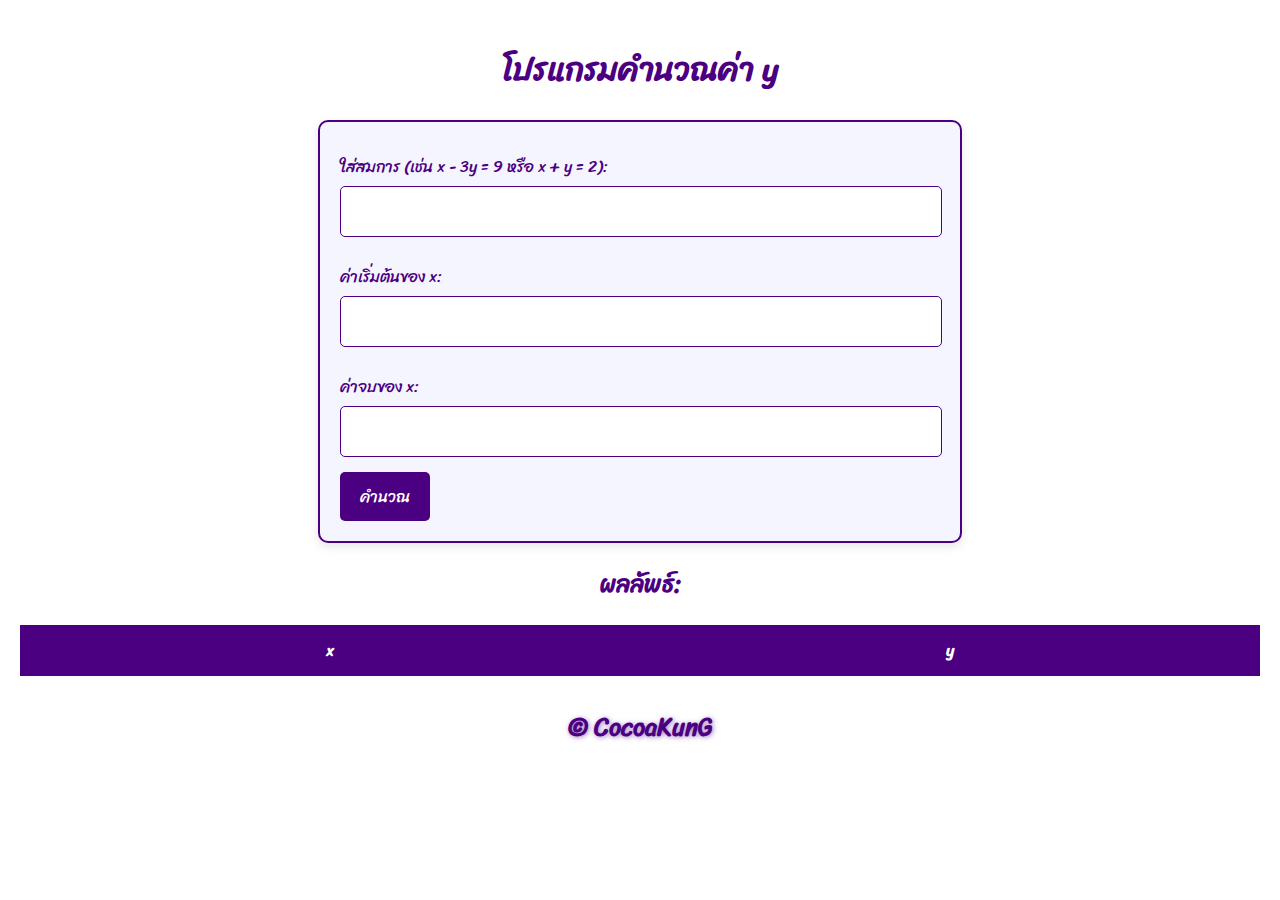
<file: school/index.html>
<!DOCTYPE html>
<html lang="en">
<head>
    <meta charset="UTF-8">
    <meta name="viewport" content="width=device-width, initial-scale=1.0">
    <title>โปรแกรมคำนวณค่า y</title>
    <link rel="icon" href="https://img2.pic.in.th/pic/IMG_20240430_120908_163.jpg" type="image/x-icon">
    <link rel="stylesheet" href="styles.css">
</head>
<body>
    <h1>โปรแกรมคำนวณค่า y</h1>
    <form id="inputForm">
        <label for="equation">ใส่สมการ (เช่น x - 3y = 9 หรือ x + y = 2):</label>
        <input type="text" id="equation" required>
        <label for="xStart">ค่าเริ่มต้นของ x:</label>
        <input type="number" id="xStart" required>
        <label for="xEnd">ค่าจบของ x:</label>
        <input type="number" id="xEnd" required>
        <button type="submit">คำนวณ</button>
    </form>
    <h2>ผลลัพธ์:</h2>
    <table border="1" id="resultTable">
        <tr>
            <th>x</th>
            <th>y</th>
        </tr>
    </table>
    <footer>
        <span>© CocoaKunG</span>
    </footer>
    <script src="script.js"></script>
</body>
</html>
</file>
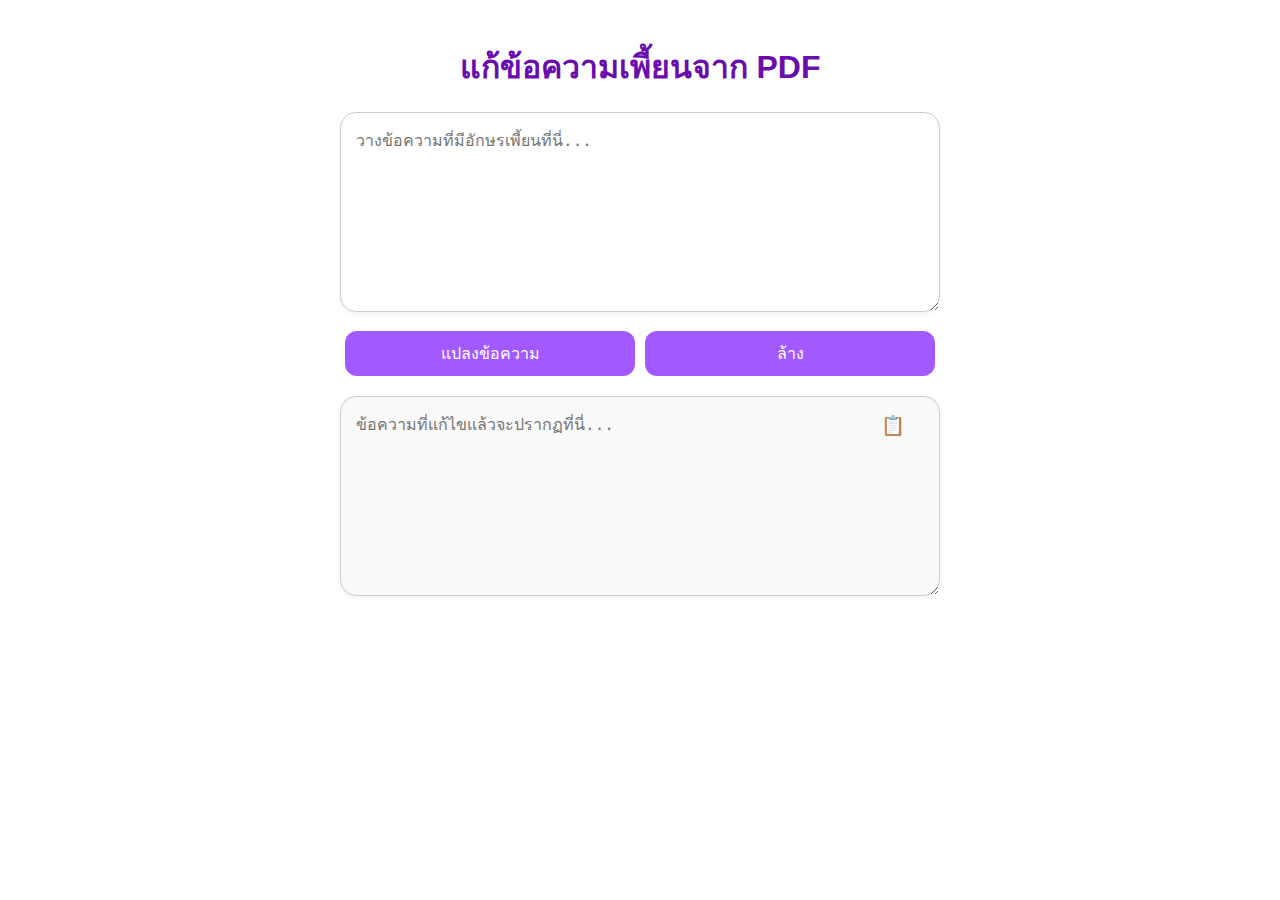
<file: pdf.html>
<!DOCTYPE html>
<html lang="th">
<head>
  <meta charset="UTF-8">
  <meta name="viewport" content="width=device-width, initial-scale=1.0">
  <title>ตัวแก้ข้อความเพี้ยนจาก PDF</title>
  <style>
    body {
      background-color: #ffffff;
      font-family: 'Prompt', sans-serif;
      margin: 0;
      padding: 20px;
      color: #333;
    }

    h1 {
      text-align: center;
      color: #6A0DAD;
      margin-bottom: 20px;
    }

    .container {
      max-width: 600px;
      margin: auto;
      padding: 0 15px;
    }

    textarea {
      width: 100%;
      height: 200px;
      padding: 15px;
      font-size: 1rem;
      border-radius: 16px;
      border: 1px solid #ccc;
      box-shadow: 0 2px 5px rgba(0, 0, 0, 0.05);
      resize: vertical;
      box-sizing: border-box;
    }

    .button-container {
      display: flex;
      justify-content: space-between;
      margin-top: 15px;
    }

    button {
      background-color: #A259FF;
      color: white;
      border: none;
      padding: 10px 20px;
      border-radius: 12px;
      font-size: 1rem;
      cursor: pointer;
      flex: 1;
      margin: 0 5px;
      transition: background-color 0.2s;
    }

    button:hover {
      background-color: #8b3dff;
    }

    .output-container {
      position: relative;
      margin-top: 20px;
    }

    #output {
      width: 100%;
      height: 200px;
      padding: 15px;
      font-size: 1rem;
      border-radius: 16px;
      border: 1px solid #ccc;
      background-color: #f9f9f9;
      resize: vertical;
      box-sizing: border-box;
    }

    .copy-btn {
      position: absolute;
      top: 8px;
      right: 10px;
      background-color: transparent;
      border: none;
      cursor: pointer;
      font-size: 1.2rem;
      color: #6A0DAD;
    }
  </style>
</head>
<body>
  <div class="container">
    <h1>แก้ข้อความเพี้ยนจาก PDF</h1>
    <textarea id="input" placeholder="วางข้อความที่มีอักษรเพี้ยนที่นี่..."></textarea>
    <div class="button-container">
      <button onclick="fixText()">แปลงข้อความ</button>
      <button onclick="clearText()">ล้าง</button>
    </div>
    <div class="output-container">
      <textarea id="output" readonly placeholder="ข้อความที่แก้ไขแล้วจะปรากฏที่นี่..."></textarea>
      <button class="copy-btn" onclick="copyText()">📋</button>
    </div>
  </div>

  <script>
    function fixText() {
      let inputText = document.getElementById("input").value;
      
      // ใช้การแทนที่อักขระเพี้ยน
      const map = {
        '': '์',
        '': 'ๆ',
        '': 'ๆ',
        '': '็',
        '': 'ํ',
        '': 'ํ',
        '': '๊',
        '': '๋',
        '': '่',
        '': '้',
        '': '๊',
        '': '๋',
        '': '์',
        '': 'ํ'
      };
      
      // แปลงข้อความที่มีอักษรเพี้ยนตามที่กำหนด
      let outputText = inputText.replace(/[\uF700-\uF74D]/g, function(match) {
        return map[match] || match;
      });

      document.getElementById("output").value = outputText;
    }

    function clearText() {
      document.getElementById("input").value = "";
      document.getElementById("output").value = "";
    }

    function copyText() {
      const output = document.getElementById("output");
      output.select();
      document.execCommand("copy");
    }
  </script>
</body>
</html>
</file>
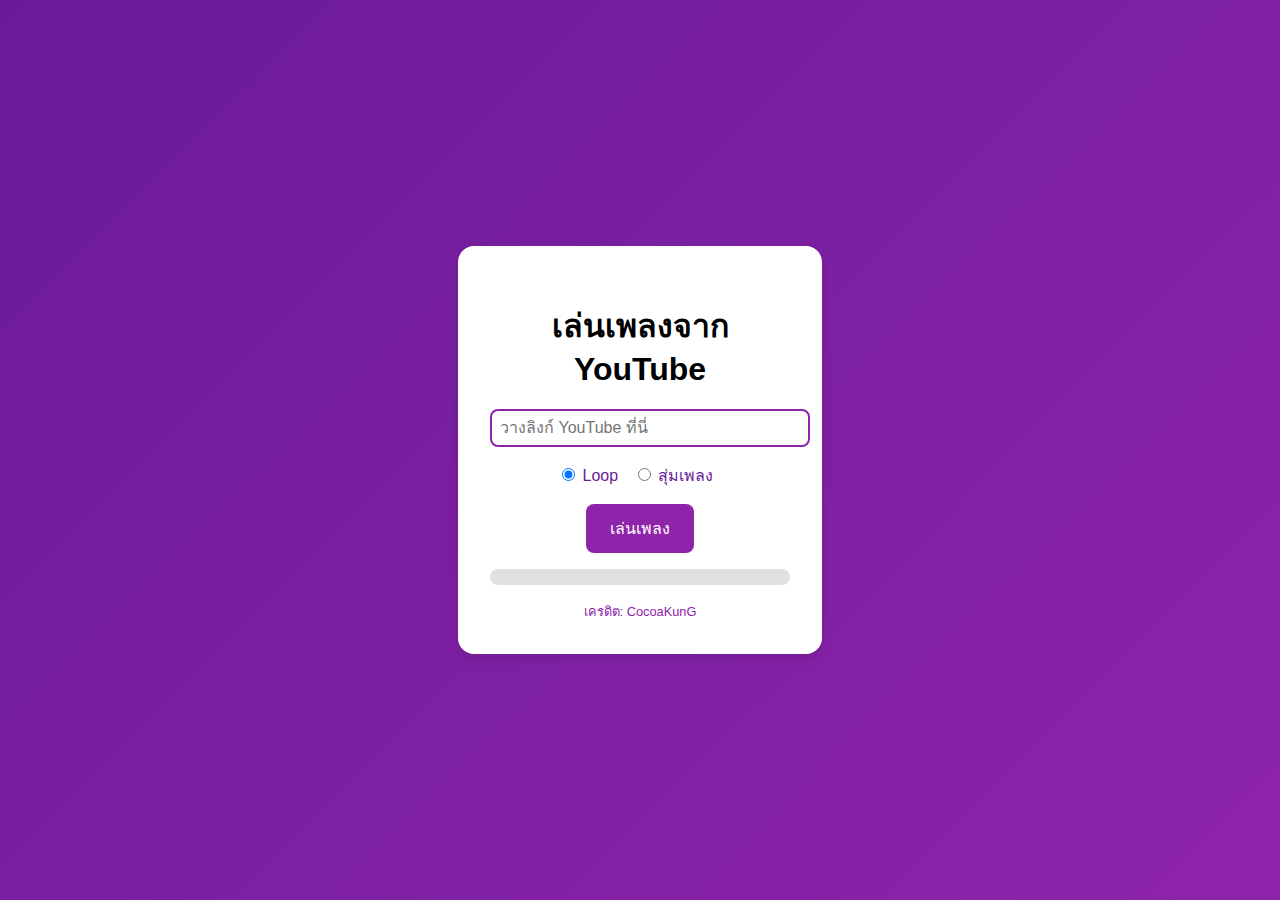
<file: music/music.html>
<!DOCTYPE html>
<html lang="th">
<head>
    <meta charset="UTF-8">
    <meta name="viewport" content="width=device-width, initial-scale=1.0">
    <title>เล่นเพลงจาก YouTube</title>
    <style>
        body {
            margin: 0;
            padding: 0;
            font-family: 'Poppins', sans-serif;
            display: flex;
            justify-content: center;
            align-items: center;
            height: 100vh;
            background: linear-gradient(135deg, #6a1b9a 0%, #8e24aa 100%);
        }

        .container {
            background-color: white;
            padding: 2rem;
            border-radius: 1rem;
            box-shadow: 0px 4px 10px rgba(0, 0, 0, 0.1);
            text-align: center;
            width: 300px;
            position: relative;
        }

        input[type="text"] {
            width: 100%;
            padding: 0.5rem;
            border: 2px solid #8e24aa;
            border-radius: 0.5rem;
            margin-bottom: 1rem;
            font-size: 1rem;
            color: #6a1b9a;
        }

        .option-group {
            margin-bottom: 1rem;
        }

        label {
            margin-right: 10px;
            font-size: 1rem;
            color: #6a1b9a;
        }

        button {
            background-color: #8e24aa;
            color: white;
            padding: 0.75rem 1.5rem;
            border: none;
            border-radius: 0.5rem;
            font-size: 1rem;
            cursor: pointer;
            transition: background-color 0.3s ease;
        }

        button:hover {
            background-color: #6a1b9a;
        }

        .progress-bar {
            width: 100%;
            background-color: #e0e0e0;
            border-radius: 0.5rem;
            overflow: hidden;
            margin-top: 1rem;
        }

        .progress {
            height: 1rem;
            width: 0;
            background-color: #76c7c0;
            border-radius: 0.5rem;
            transition: width 0.3s ease;
        }

        .credit {
            font-size: 0.8rem;
            color: #8e24aa;
            margin-top: 1rem;
        }

        iframe {
            display: none;
        }
    </style>
</head>
<body>
    <div class="container">
        <h1>เล่นเพลงจาก YouTube</h1>
        <input type="text" id="youtubeUrl" placeholder="วางลิงก์ YouTube ที่นี่">

        <!-- ตัวเลือก Loop และสุ่มเพลง -->
        <div class="option-group">
            <label>
                <input type="radio" name="playOption" value="loop" checked> Loop
            </label>
            <label>
                <input type="radio" name="playOption" value="random"> สุ่มเพลง
            </label>
        </div>

        <button onclick="playMusic()">เล่นเพลง</button>

        <!-- Progress bar -->
        <div class="progress-bar">
            <div class="progress" id="progress"></div>
        </div>

        <!-- Iframe สำหรับเล่นเพลง -->
        <iframe id="youtubePlayer" width="0" height="0" allow="autoplay"></iframe>

        <!-- เครดิต -->
        <div class="credit">เครดิต: CocoaKunG</div>
    </div>

    <script>
        function playMusic() {
            const url = document.getElementById('youtubeUrl').value;
            const youtubePlayer = document.getElementById('youtubePlayer');
            const progressBar = document.getElementById('progress');
            const playOption = document.querySelector('input[name="playOption"]:checked').value;
            
            // รีเซ็ต progress bar
            progressBar.style.width = '0%';

            // ตรวจสอบรูปแบบของ URL และแยก videoId
            let videoId;

            if (url.includes('youtu.be')) {
                videoId = url.split('youtu.be/')[1].split('?')[0];
            } else if (url.includes('youtube.com')) {
                videoId = url.split('v=')[1].split('&')[0];
            } else {
                alert('กรุณาใส่ลิงก์ YouTube ที่ถูกต้อง');
                return;
            }

            // ตั้งค่า URL ตามตัวเลือกที่เลือกไว้ (Loop หรือ สุ่มเพลง)
            let playerUrl;
            if (playOption === 'loop') {
                playerUrl = `https://www.youtube.com/embed/${videoId}?autoplay=1&loop=1&playlist=${videoId}`;
            } else if (playOption === 'random') {
                playerUrl = `https://www.youtube.com/embed/${videoId}?autoplay=1&loop=1&playlist=${generateRandomPlaylist()}`;
            }

            // ตั้งเวลาในการแสดง progress bar และโหลดเพลง
            let progress = 0;
            const interval = setInterval(() => {
                if (progress >= 100) {
                    clearInterval(interval);
                    youtubePlayer.src = playerUrl;
                    youtubePlayer.style.display = "block";
                } else {
                    progress += 10;
                    progressBar.style.width = progress + '%';
                }
            }, 300); // เปลี่ยนเป็น 300ms ต่อครั้งเพื่อใช้เวลา 3 วินาที
        }

        function generateRandomPlaylist() {
            // สร้างรหัสวิดีโอแบบสุ่ม
            const randomVideos = [
                'dQw4w9WgXcQ',
                'dQw4w9WgXcQ'
            ];
            return randomVideos.sort(() => 0.5 - Math.random()).join(',');
        }

        document.addEventListener('visibilitychange', function() {
            const youtubePlayer = document.getElementById('youtubePlayer');
            if (document.hidden) {
                youtubePlayer.contentWindow.postMessage('{"event":"command","func":"pauseVideo","args":""}', '*');
            } else {
                youtubePlayer.contentWindow.postMessage('{"event":"command","func":"playVideo","args":""}', '*');
            }
        });
    </script>
</body>
</html>
</file>
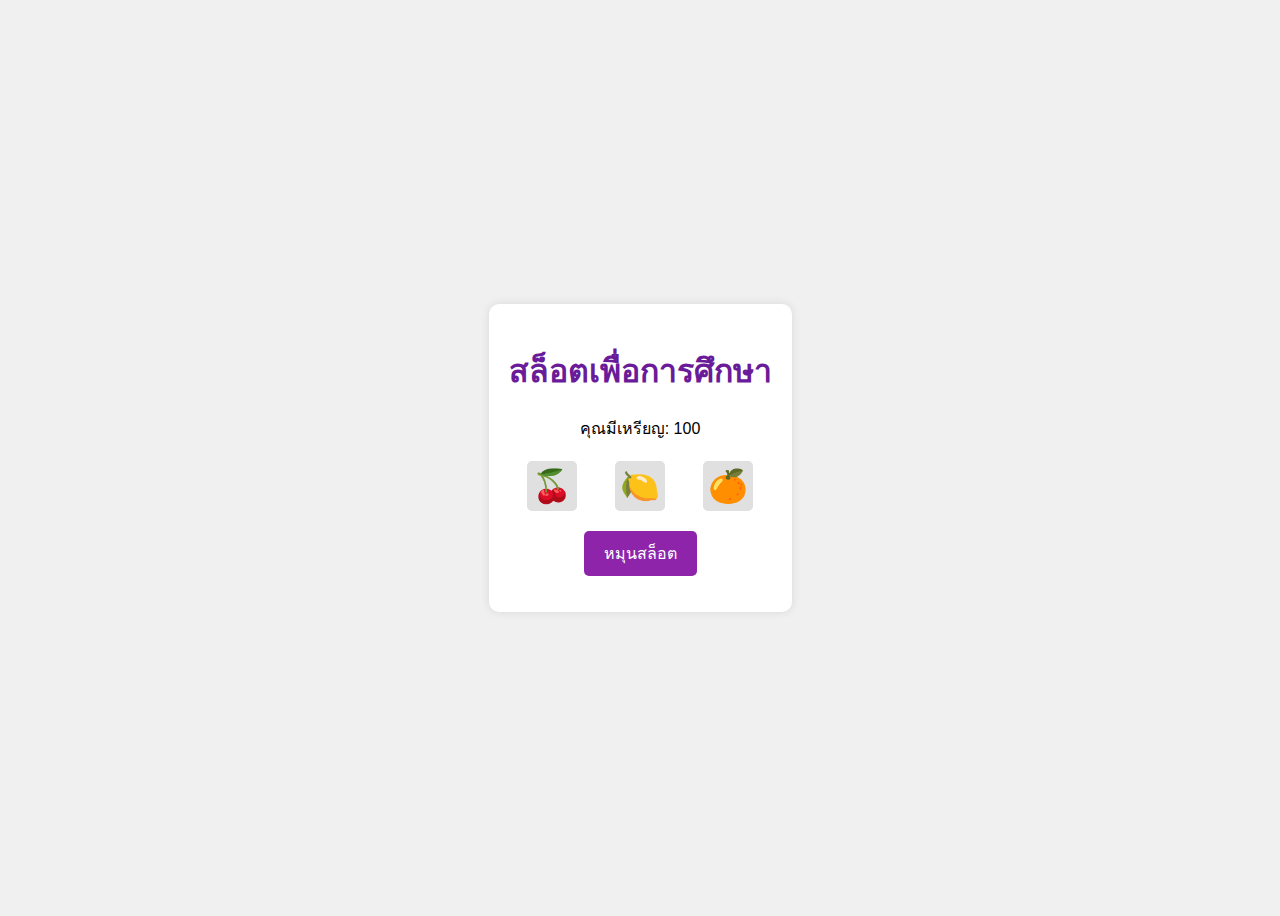
<file: game/slot/slot.html>
<!DOCTYPE html>
<html lang="en">
<head>
    <meta charset="UTF-8">
    <meta name="viewport" content="width=device-width, initial-scale=1.0">
    <title>Educational Slot Machine</title>
    <link rel="stylesheet" href="style.css">
</head>
<body>
    <div class="container">
        <h1>สล็อตเพื่อการศึกษา</h1>
        <p>คุณมีเหรียญ: <span id="coin">100</span></p>
        <div class="slot-machine">
            <div id="reel1" class="reel">🍒</div>
            <div id="reel2" class="reel">🍋</div>
            <div id="reel3" class="reel">🍊</div>
        </div>
        <button id="spin-button">หมุนสล็อต</button>
        <p id="message"></p>
    </div>

    <script src="script.js"></script>
</body>
</html>
</file>
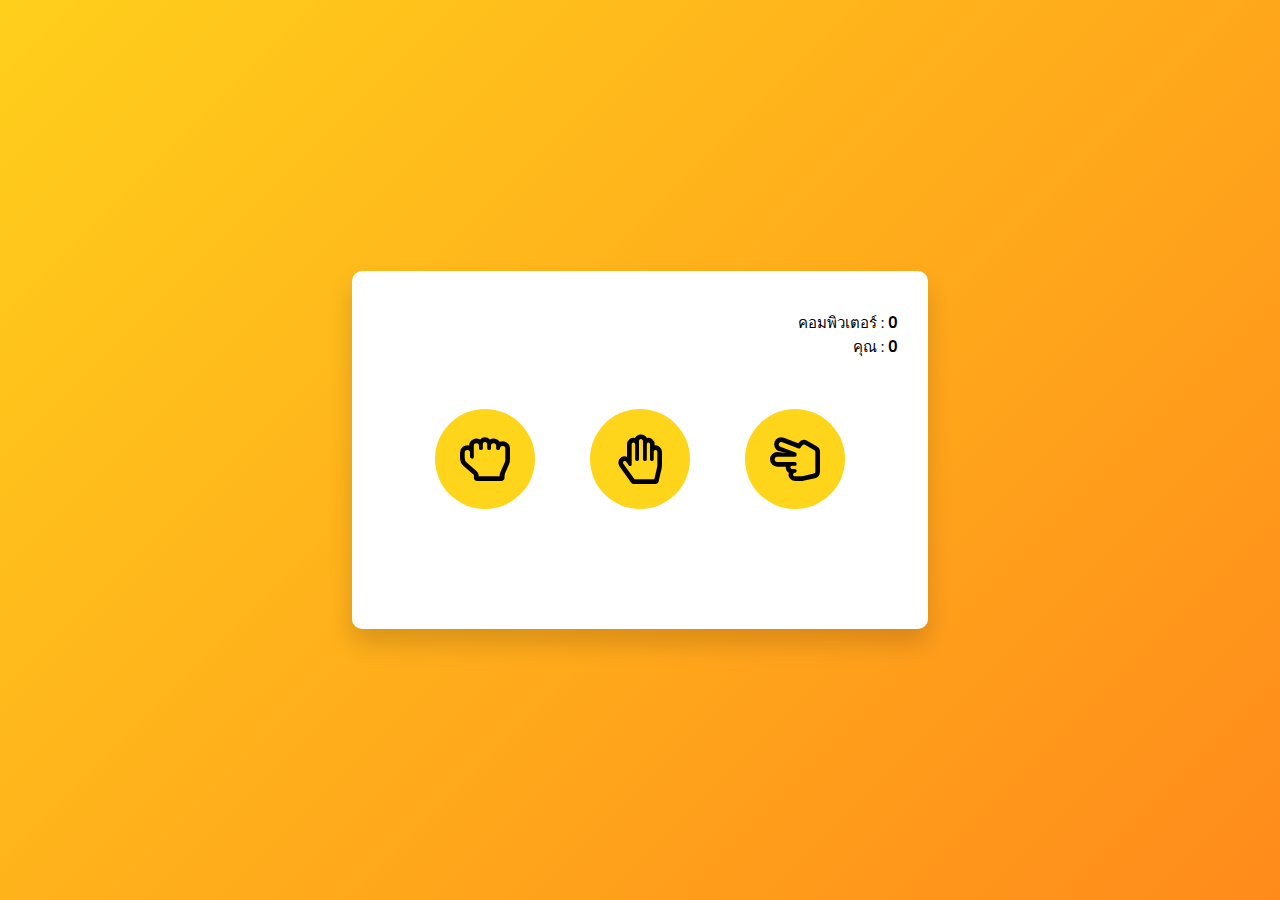
<file: game/test/per.html>
<html lang="th">
<head>
    <title>เกมเป่ายิ้งฉุบ</title>
    <!--Fontawesome-->
    <link rel="stylesheet" href="https://cdnjs.cloudflare.com/ajax/libs/font-awesome/5.15.2/css/all.min.css">
    <!--Google Font-->
    <link rel="preconnect" href="https://fonts.gstatic.com">
    <link href="https://fonts.googleapis.com/css2?family=Poppins:wght@400;600&display=swap" rel="stylesheet">
    <!--Stylesheet-->
    <link rel="stylesheet" href="style.css">
</head>
<body>
    <div class="container">
        <div class="scores">
            <p>คอมพิวเตอร์ : 
                <span id="computer_score">0</span>
            </p>
            <p>
                คุณ :
                <span id="user_score">0</span>
            </p>
        </div>
        <div class="weapons">
            <button onclick="checker('rock')">
                <i class="far fa-hand-rock"></i>
            </button>
            <button onclick="checker('paper')">
                <i class="far fa-hand-paper"></i>
            </button>
            <button onclick="checker('scissor')">
                <i class="far fa-hand-scissors"></i>
            </button>
        </div>
        <div class="details">
            <p id="user_choice"></p>
            <p id="comp_choice"></p>
            <p id="result"></p>
        </div>
    </div>

    <!--Script-->
    <script src="script.js"></script>
</body>
</html>
</file>
<file: school/styles.css>
/* โหลดฟอนต์ "ข่อยคิดฮอดเจ้า" */
@font-face {
    font-family: 'KoiKhidHodJao';
    src: url('fonts/ข่อยคิดฮอดเจ้า.ttf') format('truetype');
}

/* การตั้งค่าทั่วไปของ body */
body {
    font-family: 'KoiKhidHodJao', Arial, sans-serif;
    background-color: white;
    color: #4B0082;
    margin: 0;
    padding: 20px;
}

/* ตั้งค่าหัวข้อ */
h1, h2 {
    text-align: center;
    color: #4B0082;
}

/* การตั้งค่าฟอร์ม */
form {
    margin: 0 auto;
    max-width: 600px;
    background-color: #f5f5ff;
    border: 2px solid #4B0082;
    padding: 20px;
    border-radius: 10px;
    box-shadow: 0px 4px 10px rgba(0, 0, 0, 0.1);
    font-family: 'KoiKhidHodJao', Arial, sans-serif; /* ใช้ฟอนต์ข่อยคิดฮอดเจ้า */
}

/* ตั้งค่าฉลากข้อความ */
label {
    display: block;
    margin: 10px 0 5px;
}

/* ตั้งค่าช่อง input */
input[type="text"], input[type="number"] {
    width: calc(100% - 20px);
    padding: 10px;
    margin-bottom: 15px;
    border: 1px solid #4B0082;
    border-radius: 5px;
    font-family: 'KoiKhidHodJao', Arial, sans-serif; /* ใช้ฟอนต์ข่อยคิดฮอดเจ้า */
    font-size: 16px; /* ขนาดฟอนต์ */
    color: #4B0082; /* สีข้อความ */
    background-color: #ffffff; /* สีพื้นหลัง */
}

/* ตั้งค่าปุ่ม */
button {
    background-color: #4B0082;
    color: white;
    border: none;
    padding: 10px 20px;
    border-radius: 5px;
    cursor: pointer;
    font-size: 16px;
    font-family: 'KoiKhidHodJao', Arial, sans-serif; /* ใช้ฟอนต์ข่อยคิดฮอดเจ้า */
}

button:hover {
    background-color: #6a0dad;
}

/* ตั้งค่าตาราง */
table {
    width: 100%;
    border-collapse: collapse;
    margin: 20px 0;
    font-family: 'KoiKhidHodJao', Arial, sans-serif; /* ใช้ฟอนต์ข่อยคิดฮอดเจ้า */
}

th, td {
    border: 1px solid #4B0082;
    padding: 10px;
    text-align: center;
}

th {
    background-color: #4B0082;
    color: white;
}

/* ตั้งค่าฟุตเตอร์ */
footer {
    text-align: center;
    margin-top: 30px;
    font-size: 18px;
    font-weight: bold;
    color: #4B0082;
    font-family: 'KoiKhidHodJao', Arial, sans-serif; /* ใช้ฟอนต์ข่อยคิดฮอดเจ้า */
}

footer span {
    font-size: 24px;
    display: block;
    margin-top: 5px;
    text-shadow: 1px 1px 5px rgba(75, 0, 130, 0.5);
}
</file>
<file: game/slot/style.css>
body {
    font-family: 'Arial', sans-serif;
    display: flex;
    justify-content: center;
    align-items: center;
    height: 100vh;
    background-color: #f0f0f0;
}

.container {
    text-align: center;
    background-color: #fff;
    padding: 20px;
    border-radius: 10px;
    box-shadow: 0 0 10px rgba(0, 0, 0, 0.1);
}

h1 {
    margin-bottom: 20px;
    color: #6a1b9a;
}

.slot-machine {
    display: flex;
    justify-content: space-around;
    margin: 20px 0;
    font-size: 2rem;
}

.reel {
    width: 50px;
    height: 50px;
    display: flex;
    justify-content: center;
    align-items: center;
    background-color: #e0e0e0;
    border-radius: 5px;
}

#spin-button {
    background-color: #8e24aa;
    color: white;
    border: none;
    padding: 10px 20px;
    border-radius: 5px;
    cursor: pointer;
    font-size: 1rem;
}

#spin-button:hover {
    background-color: #7b1fa2;
}

#message {
    margin-top: 10px;
    font-weight: bold;
}
</file>
<file: game/test/style.css>
*,
*:before,
*:after{
    padding: 0;
    margin: 0;
    box-sizing: border-box;
}
body{
    height: 100vh;
    background: linear-gradient(
        135deg,
        #ffcf1b,
        #ff8b1b
    );
}
.container{
    width: 45%;
    min-width: 500px;
    background-color: #ffffff;
    padding: 40px 30px;
    position: absolute;
    transform: translate(-50%,-50%);
    top: 50%;
    left: 50%;
    border-radius: 10px;
    box-shadow: 0 15px 25px rgba(0,0,0,0.15);
}
.scores{
    margin-bottom: 50px;
    text-align: right;
}
.weapons{
    width: 90%;
    margin: auto;
    display: flex;
    justify-content: space-around;
}
.weapons button{
    background-color: #ffd51b;
    color: #000000;
    border: none;
    font-size: 50px;
    height: 100px;
    width: 100px;
    border-radius: 50%;
    outline: none;
    cursor: pointer;
}
.details{
    margin-top: 30px;
    text-align: center;
}
.scores,.details{
    font-family: 'Poppins',sans-serif;
    font-weight: 400;
    font-size: 15px;
}
#result{
    width: 180px;
    padding: 10px 0;
    margin: 30px auto;
    font-weight: 600;
    letter-spacing: 0.5px;
}
#user_choice,
#computer_choice{
    font-weight: 400;
    margin-bottom: 10px;
}
span{
    font-weight: 600;
}
</file>
